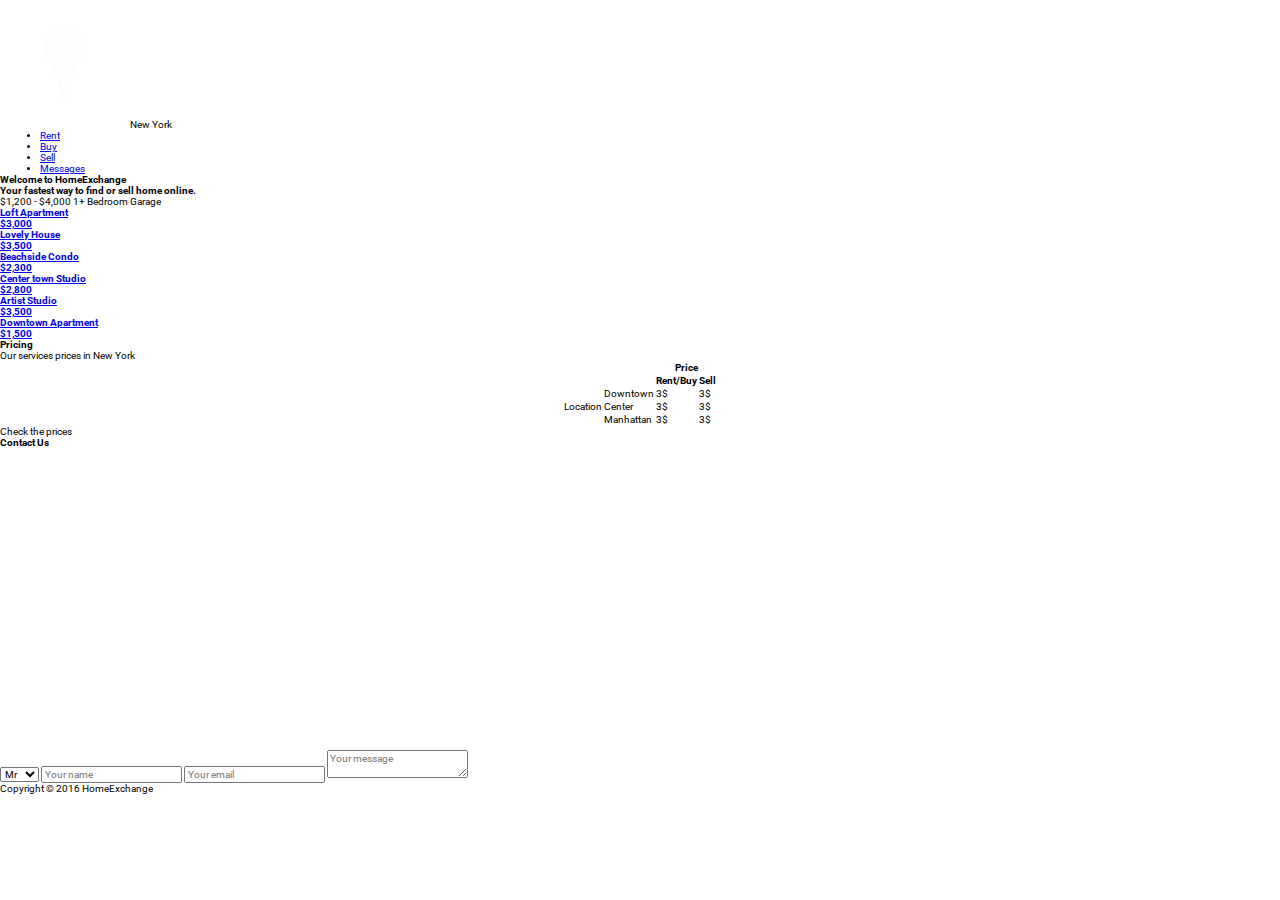
<file: index.html>
<!DOCTYPE html>
<html>
<head>
	<meta charset=utf-8>
	<title>Home Exchange</title>
	<link rel="icon" type="image/png" href="slike/house.png">
	<link rel="stylesheet" type="text/css" href="css/style.css">
	<link href='https://fonts.googleapis.com/css?family=Roboto:400,700' rel='stylesheet' type='text/css'>
</head>
<body>
	<header>
		<div class="location">
			<img src="slike/location.png">
			<span>New York</span>
		</div>
		<nav class="">
		    <ul>
		        <li><a href="#">Rent</a></li>
		     	<li><a href="#">Buy</a></li>
		     	<li><a href="#">Sell</a></li>
		     	<li><a href="#">Messages</a></li>
		    </ul>
		</nav>
	</header>
	<section class="intro">
		<h1>Welcome to HomeExchange</h1>
		<h2>Your fastest way to find or sell home online.</h2>
	</section>
	<section class="filter">
		<a class="button active">$1,200 - $4,000</a>
		<a class="button">1+ Bedroom</a>
		<a class="button">Garage</a>
	</section>
	<section class="rooms">
		<a href="#">
			<div class="column column1">
				<div class="columnInfo">
					<h1>Loft Apartment</h1>
					<h2>$3,000</h2>
				</div>
			</div>
		</a>
		<a href="#">
			<div class="column column2">
				<div class="columnInfo">
					<h1>Lovely House</h1>
					<h2>$3,500</h2>
				</div>
			</div>
		</a>
		<a href="#">
			<div class="column column3">
				<div class="columnInfo">
					<h1>Beachside Condo</h1>
					<h2>$2,300</h2>
				</div>
			</div>
		</a>
		<a href="#">
			<div class="column column4">
				<div class="columnInfo">
					<h1>Center town Studio</h1>
					<h2>$2,800</h2>
				</div>
			</div>
		</a>
		<a href="#">
			<div class="column column5">
				<div class="columnInfo">
					<h1>Artist Studio</h1>
					<h2>$3,500</h2>
				</div>
			</div>
		</a>
		<a href="#">
			<div class="column column6">
				<div class="columnInfo">
				<h1>Downtown Apartment</h1>
					<h2>$1,500</h2>
				</div>
			</div>
		</a>
	</section>
	<section class="pricing">
		<h1>Pricing</h1>
		<p>Our services prices in New York</p>
		<table class="pricingTable">
			<thead>
				<tr>
					<th colspan="2" rowspan="2"></th>
					<th class="orange" colspan="2">Price</th>
				</tr>
				<tr>
					<th class="darkCol">Rent/Buy</th>
					<th class="darkCol">Sell</th>
				</tr>
			</thead>
			<tbody>
				<tr>
					<td rowspan="3" class="vertical orange">Location</td>
					<td class="darkCol">Downtown</td>
					<td>3$</td>
					<td>3$</td>
				</tr>
				<tr>
					<td class="darkCol">Center</td>
					<td>3$</td>
					<td>3$</td>
				</tr>
				<tr>
					<td class="darkCol">Manhattan</td>
					<td>3$</td>
					<td>3$</td>
				</tr>
			</tbody>
		</table>
		<a class="button pricingButton">Check the prices</a>
	</section>
	<section class="contact">
		<h1>Contact Us</h1>
		<div class="mapHolder">
			<iframe src="https://www.google.com/maps/embed?pb=!1m18!1m12!1m3!1d3022.1422937996263!2d-73.98732504874033!3d40.758894979225374!2m3!1f0!2f0!3f0!3m2!1i1024!2i768!4f13.1!3m3!1m2!1s0x89c25855c6480299%3A0x55194ec5a1ae072e!2sTimes+Square!5e0!3m2!1sen!2srs!4v1459337666748" width="400" height="300" frameborder="0" style="border:0" allowfullscreen></iframe>
		</div>
		<form action="#" method="GET">
			<select class="contactInput">
				<option>Mr</option>
				<option>Mrs</option>
			</select>
			<input type="text" class="contactInput" placeholder="Your name"></input>
			<input type="email" class="contactInput" placeholder="Your email"></input>
			<textarea class="contactInput" placeholder="Your message"></textarea>
		</form>
	</section>
	<footer>
		Copyright &copy; 2016 <span>HomeExchange</span>
	</footer>
</body>
</html>
</file>
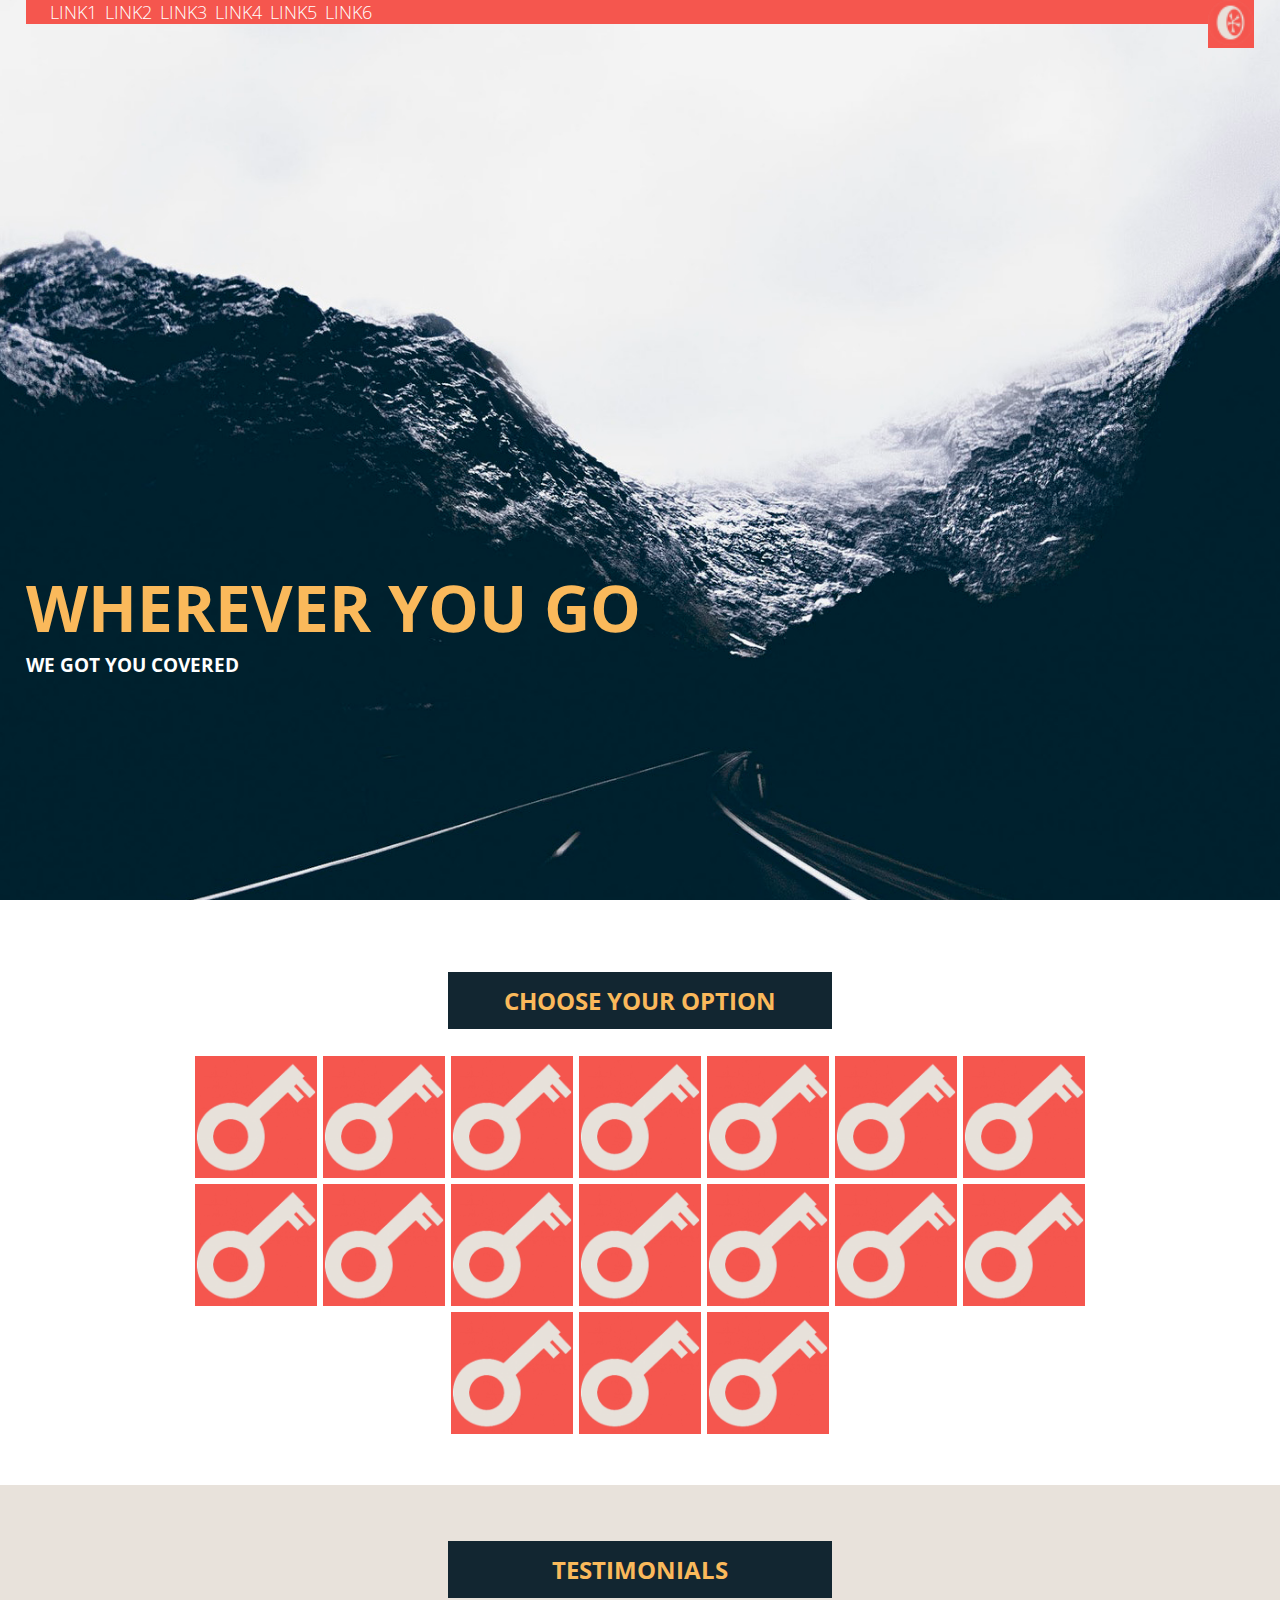
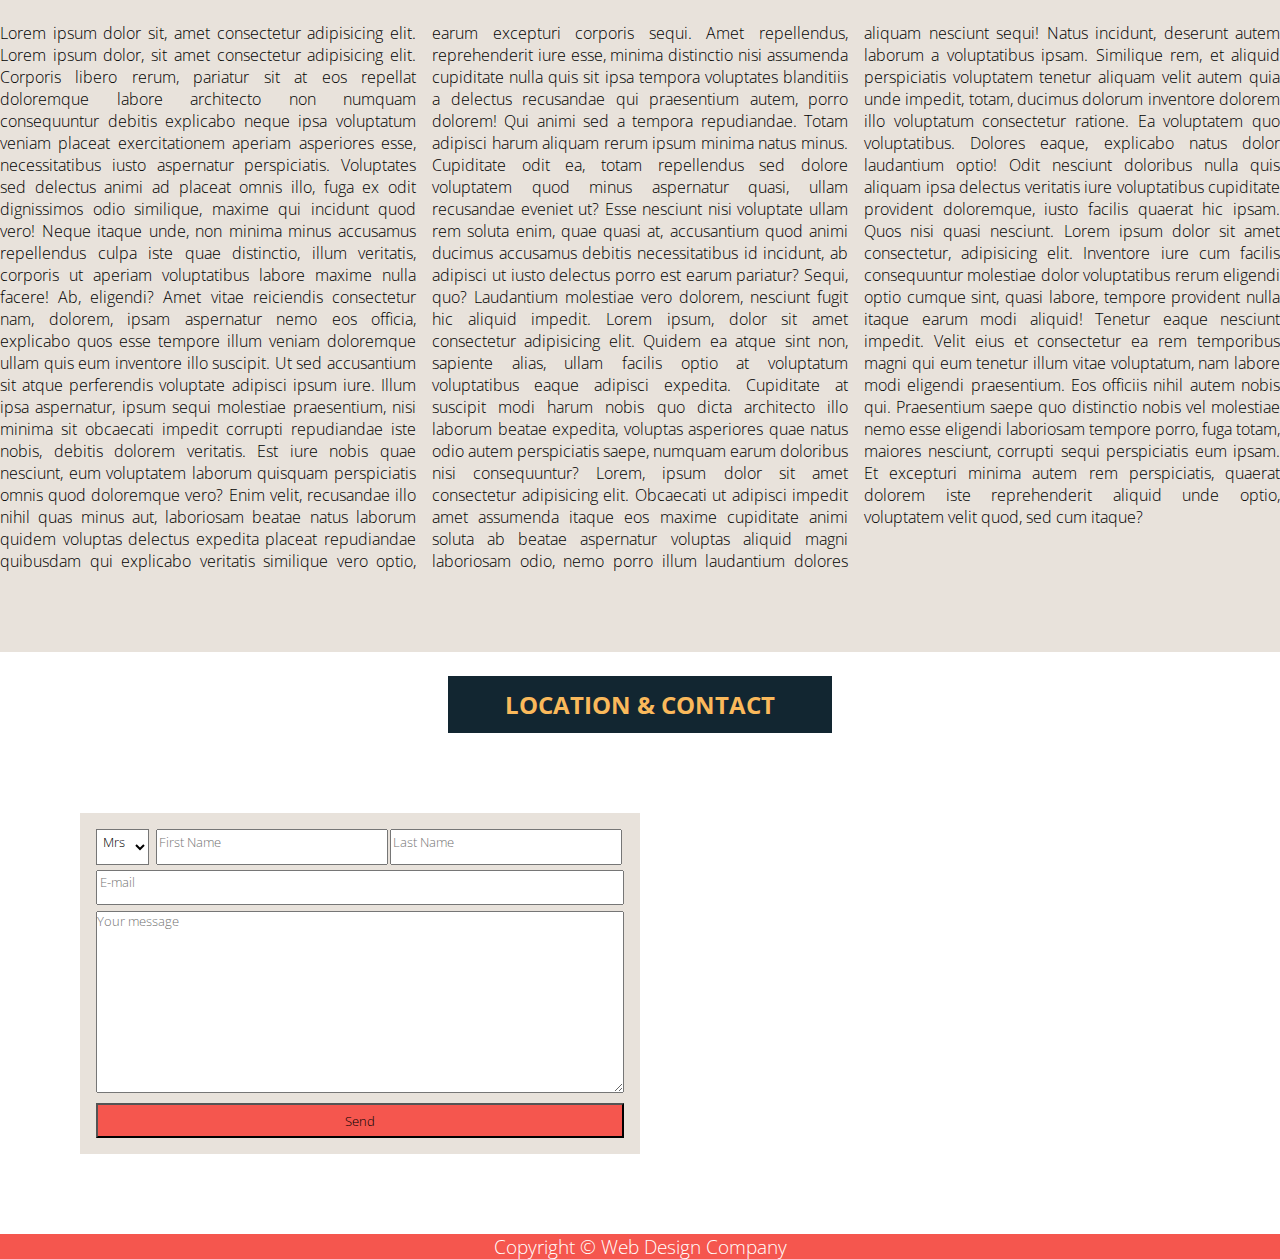
<file: css/index.html>
<!DOCTYPE html>
<html lang="en">
<head>
    <meta charset="UTF-8">
    <meta name="viewport" content="width=device-width, initial-scale=1.0">
    <meta http-equiv="X-UA-Compatible" content="ie=edge">
    <title>Test</title>
    <link href="https://fonts.googleapis.com/css?family=Open+Sans+Condensed:300" rel="stylesheet">
    <link href="https://fonts.googleapis.com/css?family=Open+Sans+Condensed:300|Staatliches" rel="stylesheet">
    <link rel="stylesheet" href="css/main.css">
</head>
<body>
   <header>
      <nav>
         <ul>
            <li>
               <a href="">LINK1</a>
               <a href="">LINK2</a>
               <a href="">LINK3</a>
               <a href="">LINK4</a>
               <a href="">LINK5</a>
               <a href="">LINK6</a>
            </li>
         </ul>
         <div class="poz">
            <img src="slike/favicon.png" alt="favicon" srcset="">
         </div>
      </nav>
   
      <div class="heading">
         <h1>Wherever you go</h1>
         <p>We got you covered</p>
      </div>
   </header>
   <section class="slike">
      <h2>Choose your option</h2>
      <button class="hidden">Click to choose</button>
      <div class="row">
         <div class="img img1">
            <div class="hovContainer">
               1
            </div>
         </div>
         <div class="img img2">
            <div class="hovContainer">
               2
            </div>
         </div>
         <div class="img img3">
            <div class="hovContainer">
               3
            </div>
         </div>
         <div class="img img4">
            <div class="hovContainer">
               4
            </div>
         </div>
         <div class="img img5">
            <div class="hovContainer">
               5
            </div>
         </div>
         <div class="img img6">
            <div class="hovContainer">
               6
            </div>
         </div>
         <div class="img img7">
            <div class="hovContainer">
               7
            </div>
         </div>
      </div>
   
      <div class="row">
         <div class="img img8">
            <div class="hovContainer">
               8
            </div>
         </div>
         <div class="img img9">
            <div class="hovContainer">
               9
            </div>
         </div>
         <div class="img img10">
            <div class="hovContainer">
               10
            </div>
         </div>
         <div class="img img11">
            <div class="hovContainer">
               11
            </div>
         </div>
         <div class="img img12">
            <div class="hovContainer">
               12
            </div>
         </div>
         <div class="img img13">
            <div class="hovContainer">
               13
            </div>
         </div>
         <div class="img img14">
            <div class="hovContainer">
               14
            </div>
         </div>
      </div>
   
      <div class="row">
         <div class="img img15">
            <div class="hovContainer">
               15
            </div>
         </div>
         <div class="img img16">
            <div class="hovContainer">
               16
            </div>
         </div>
         <div class="img img17">
            <div class="hovContainer">
               17
            </div>
         </div>
      </div>
   </section>

<section class="text">
   <h2>Testimonials</h2>
   <button class="hidden">Read more...</button>

   <p>Lorem ipsum dolor sit, amet consectetur adipisicing elit. Lorem ipsum dolor, sit amet consectetur adipisicing
      elit. Corporis libero rerum, pariatur sit at eos repellat doloremque labore architecto non numquam consequuntur
      debitis explicabo neque ipsa voluptatum veniam placeat exercitationem aperiam asperiores esse, necessitatibus
      iusto aspernatur perspiciatis. Voluptates sed delectus animi ad placeat omnis illo, fuga ex odit dignissimos odio
      similique, maxime qui incidunt quod vero! Neque itaque unde, non minima minus accusamus repellendus culpa iste
      quae distinctio, illum veritatis, corporis ut aperiam voluptatibus labore maxime nulla facere! Ab, eligendi?
      Amet vitae reiciendis consectetur nam, dolorem, ipsam aspernatur nemo eos officia,
      explicabo quos esse tempore illum veniam doloremque ullam quis eum inventore illo suscipit.
      Ut sed accusantium sit atque perferendis voluptate adipisci ipsum iure.
      Illum ipsa aspernatur, ipsum sequi molestiae praesentium, nisi minima sit obcaecati impedit corrupti repudiandae
      iste nobis, debitis dolorem veritatis. Est iure nobis quae nesciunt, eum voluptatem laborum quisquam perspiciatis
      omnis quod doloremque vero? Enim velit, recusandae illo nihil quas minus aut, laboriosam beatae natus laborum
      quidem voluptas delectus expedita placeat repudiandae quibusdam qui explicabo veritatis similique vero optio, earum
      excepturi corporis sequi. Amet repellendus, reprehenderit iure esse, minima distinctio nisi assumenda cupiditate
      nulla quis sit ipsa tempora voluptates blanditiis a delectus recusandae qui praesentium autem, porro dolorem!
      Qui animi sed a tempora repudiandae. Totam adipisci harum aliquam rerum ipsum minima natus minus. Cupiditate odit
      ea, totam repellendus sed dolore voluptatem quod minus aspernatur quasi, ullam recusandae eveniet ut?
      Esse nesciunt nisi voluptate ullam rem soluta enim, quae quasi at, accusantium quod animi ducimus accusamus
      debitis necessitatibus id incidunt, ab adipisci ut iusto delectus porro est earum pariatur? Sequi, quo?
      Laudantium molestiae vero dolorem, nesciunt fugit hic aliquid impedit.
      Lorem ipsum, dolor sit amet consectetur adipisicing elit. Quidem ea atque sint non,
      sapiente alias, ullam facilis optio at voluptatum voluptatibus eaque adipisci expedita.
      Cupiditate at suscipit modi harum nobis quo dicta architecto illo laborum beatae expedita,
      voluptas asperiores quae natus odio autem perspiciatis saepe, numquam earum doloribus nisi consequuntur?
      Lorem, ipsum dolor sit amet consectetur adipisicing elit. Obcaecati ut adipisci impedit amet assumenda itaque eos
      maxime cupiditate animi soluta ab beatae aspernatur voluptas aliquid magni laboriosam odio, nemo porro illum
      laudantium dolores aliquam nesciunt sequi! Natus incidunt, deserunt autem laborum a voluptatibus ipsam. Similique
      rem, et aliquid perspiciatis voluptatem tenetur aliquam velit autem quia unde impedit, totam, ducimus dolorum
      inventore dolorem illo voluptatum consectetur ratione. Ea voluptatem quo voluptatibus. Dolores eaque, explicabo
      natus dolor laudantium optio! Odit nesciunt doloribus nulla quis aliquam ipsa delectus veritatis iure
      voluptatibus cupiditate provident doloremque, iusto facilis quaerat hic ipsam. Quos nisi quasi nesciunt.
      Lorem ipsum dolor sit amet consectetur, adipisicing elit. Inventore iure cum facilis consequuntur molestiae dolor
      voluptatibus rerum eligendi optio cumque sint, quasi labore, tempore provident nulla itaque earum modi aliquid!
      Tenetur eaque nesciunt impedit. Velit eius et consectetur ea rem temporibus magni qui eum tenetur illum vitae
      voluptatum, nam labore modi eligendi praesentium. Eos officiis nihil autem nobis qui. Praesentium saepe quo
      distinctio nobis vel molestiae nemo esse eligendi laboriosam tempore porro, fuga totam, maiores nesciunt,
      corrupti sequi perspiciatis eum ipsam. Et excepturi minima autem rem perspiciatis, quaerat dolorem iste
      reprehenderit aliquid unde optio, voluptatem velit quod, sed cum itaque?

   </p>
</section>


<h2>location & contact </h2>
<section class="contact">

   <div class="forma">
      <form action="#">
         <select name="gender" id="gender" value="Mrs">
            <option value="Mrs" selected>Mrs</option>
            <option value="Mrs">Mr</option>
            <option value="Mrs">Mis</option>
            <option value="Mrs"></option>
         </select>
         <input type="text" name="FirstName" id="FirstName" placeholder="First Name">
         <input type="text" name="LastName" id="LastName" placeholder="Last Name">
         <input type="email" name="email" id="email" placeholder="E-mail">
         <textarea name="message" id="message" cols="30" rows="10" placeholder="Your message"></textarea>
         <button type="submit">Send</button>
         <form>
   </div>
   <div class="mapa">
      <iframe src="https://www.google.com/maps/embed?pb=!1m18!1m12!1m3!1d2483.5745339327887!2d-0.12006627827337477!3d51.50267472595014!2m3!1f0!2f0!3f0!3m2!1i1024!2i768!4f13.1!3m3!1m2!1s0x487604b900d26973%3A0x4291f3172409ea92!2z0JvQvtC90LTQvtC90YHQutC-INC-0LrQvg!5e0!3m2!1ssr!2srs!4v1547492273425"
         width="400" height="300" frameborder="0" style="border:0" allowfullscreen></iframe>
   </div>
   
</section>

<footer>
   <h3>Copyright &copy; Web Design Company</h3>
</footer>
</body>

</html>
</file>
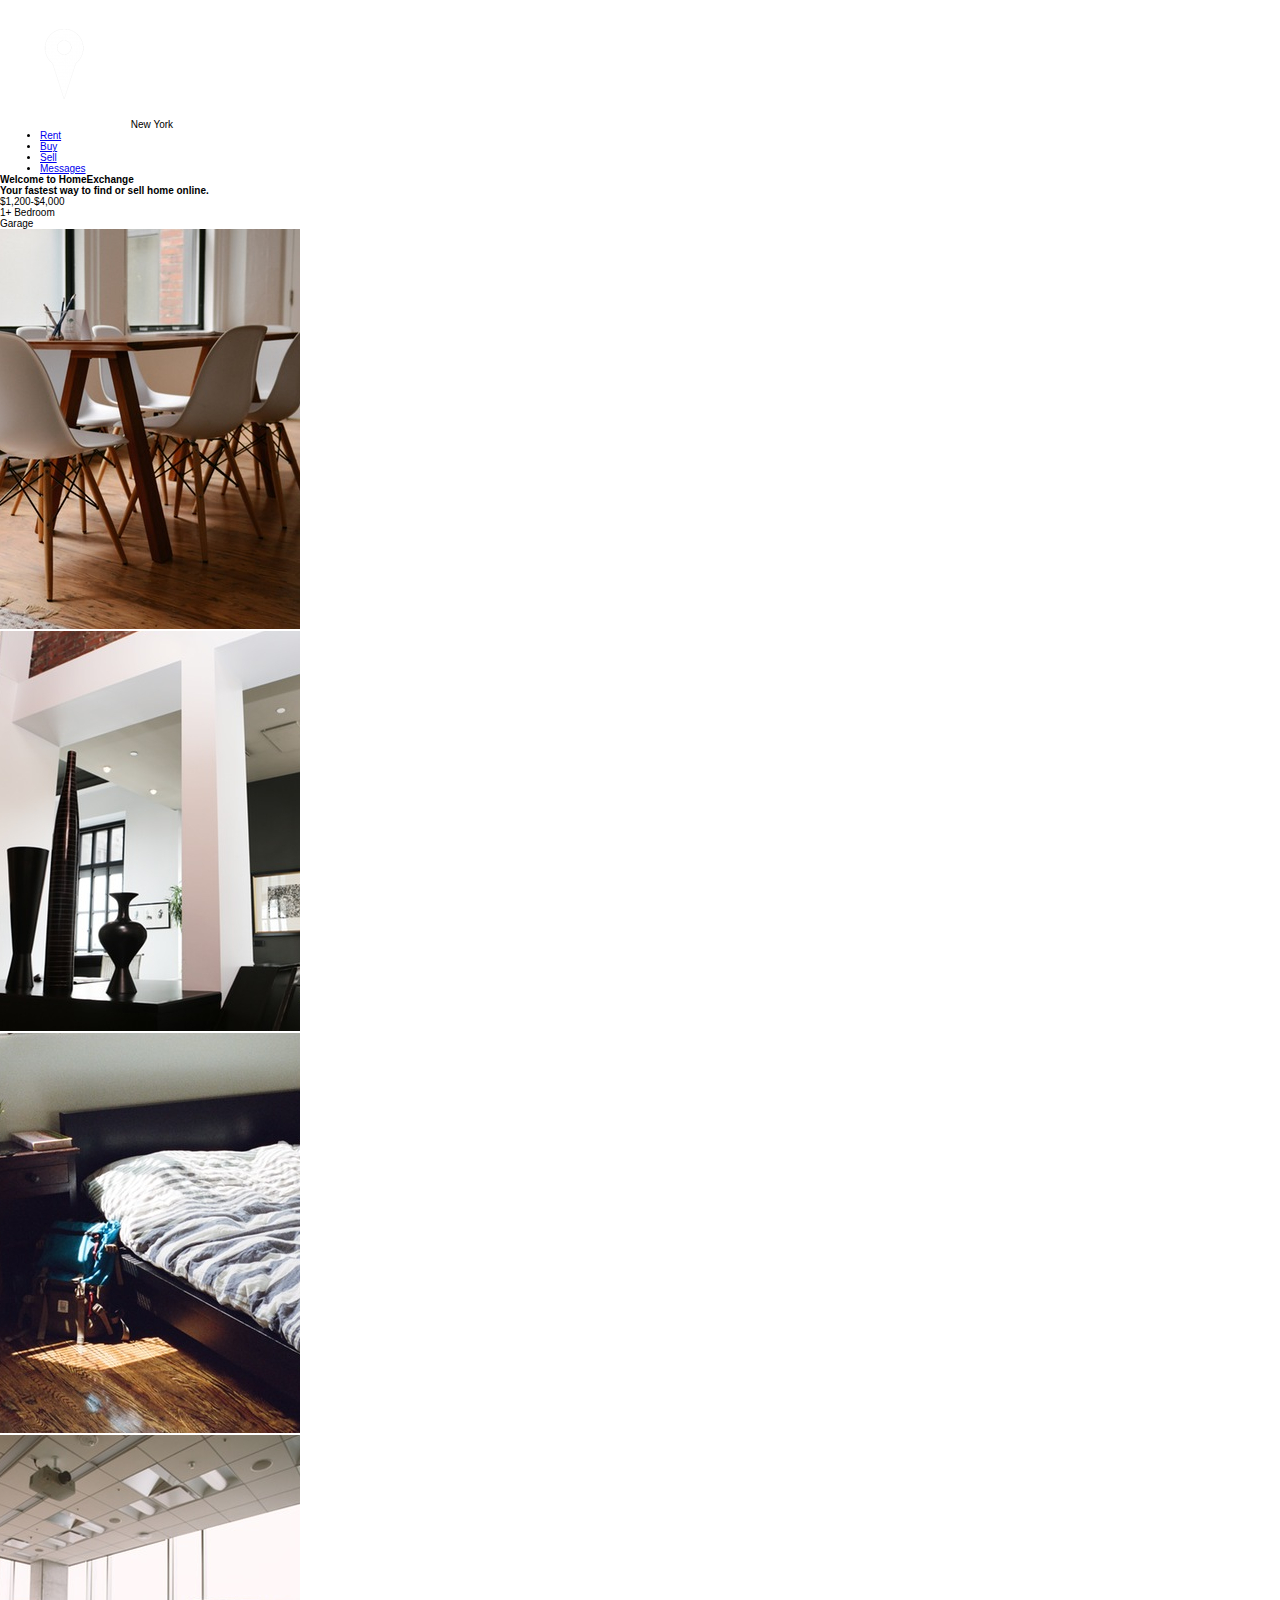
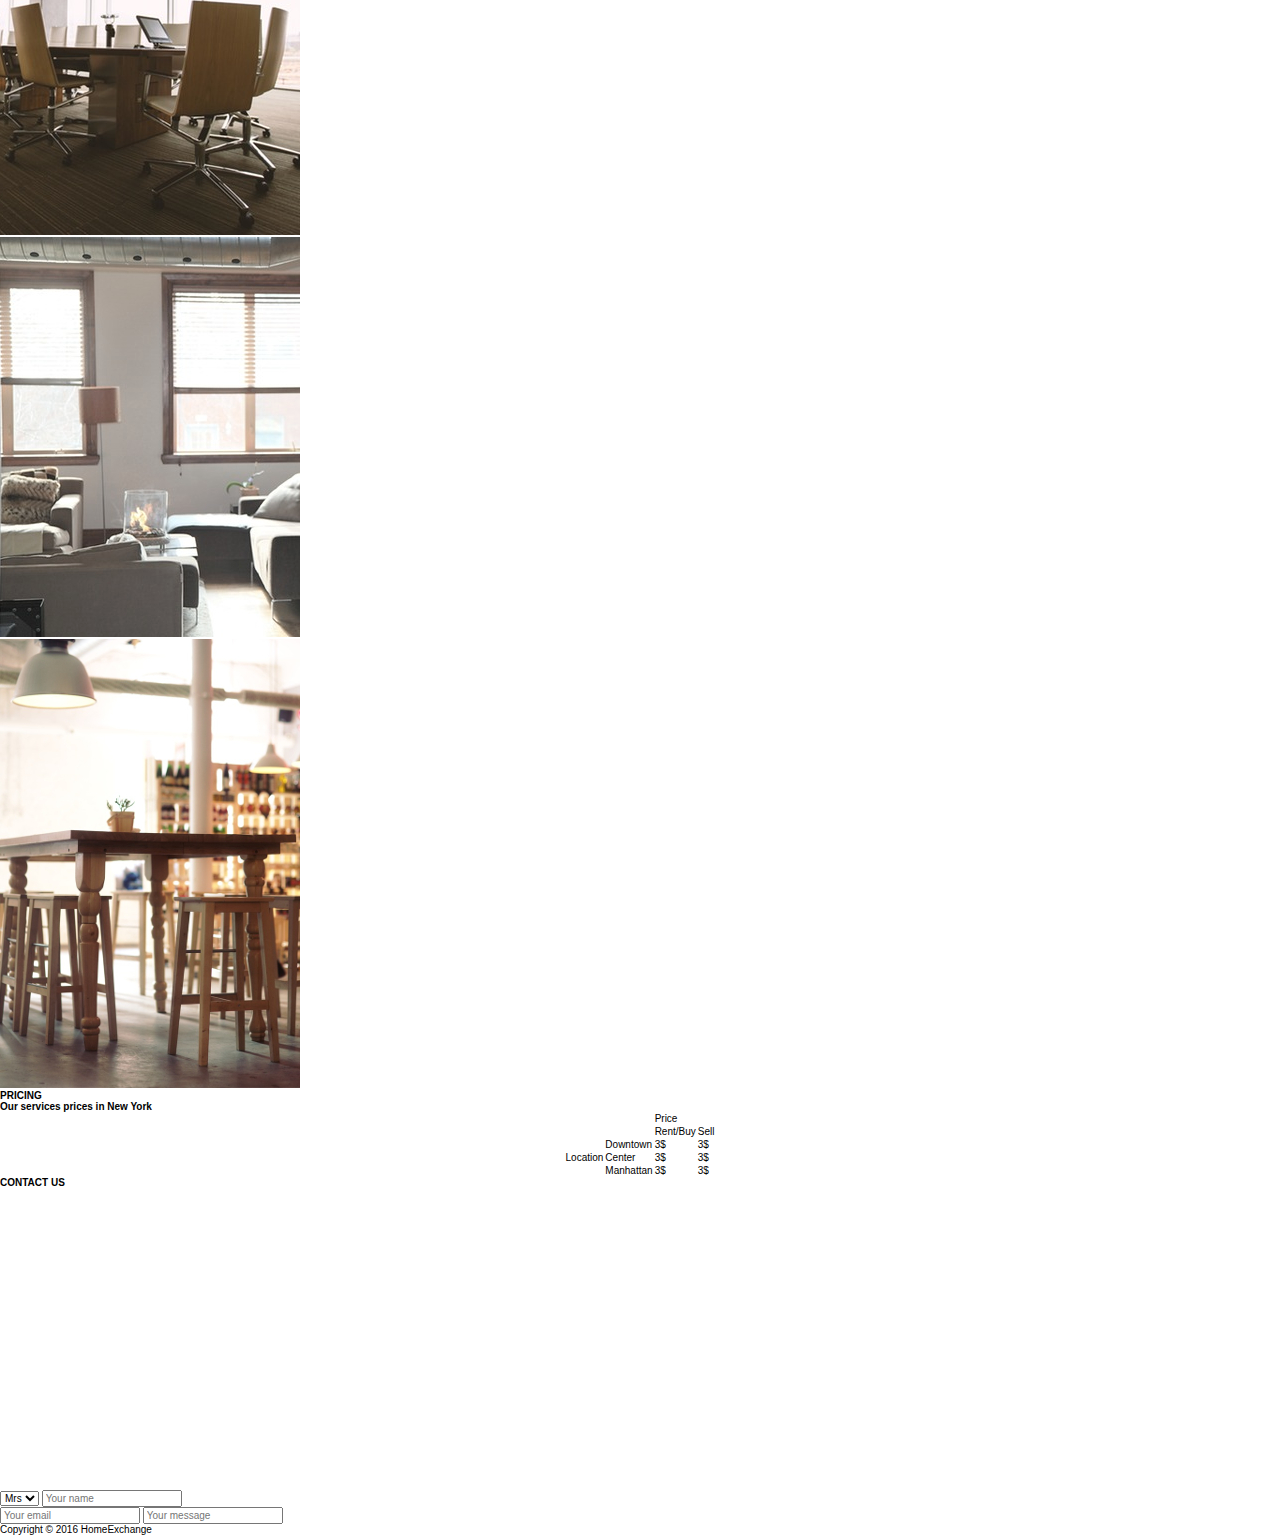
<file: HomeExchange.html>
<!DOCTYPE html>
<html>
<head>
    <meta charset="utf-8" />
    <meta http-equiv="X-UA-Compatible" content="IE=edge">
    <title>Home Exchange</title>
    <link rel="icon" type="image/png" href="slike/house.png">
    <meta name="viewport" content="width=device-width, initial-scale=1">
    <link rel="stylesheet" type="text/css" media="screen" href="css/style.css" />
    <link href='https://fonts.googleapis.com/css?family=Open+Sans:400,700&subset=latin,latin-ext' rel='stylesheet' type='text/css'>
	<link href='https://fonts.googleapis.com/css?family=Raleway:700' rel='stylesheet' type='text/css'>
</head>
<body>
    <header>
        <nav class="navigationMain">
            <div class="location">
                <img src="slike/location.png" />
                <span>New York</span>
            </div>
            <ul>
                <li><a href="#">Rent</a></li>
                <li><a href="#">Buy</a></li>
                <li><a href="#">Sell</a></li>
                <li><a href="#">Messages</a></li>
            </ul>
        </nav>
        <div class="headings">
            <h1>Welcome to HomeExchange</h1>
            <h2>Your fastest way to find or sell home online.</h2>
        </div>
    </header>
    <div class="container">
        <div class="search">
            <div id="search3">$1,200-$4,000</div>
            <div id="search2">1+ Bedroom</div>
            <div id="search1">Garage</div>
        </div>
        <div class="gallery">
            <div><img src="slike/1.jpg" /></div>
            <div><img src="slike/2.jpg" /></div>
            <div><img src="slike/3.jpg" /></div>
            <div><img src="slike/4.jpg" /></div>
            <div><img src="slike/5.jpg" /></div>
            <div><img id="img6" src="slike/6.jpg" /></div>
        </div>
        <div class="pricing">
            <h1>PRICING</h1>
            <h2>Our services prices in New York</h2>
            <div class="table1">
                <table>
                    <tr>
                        <td></td>
                        <td></td>
                        <td></td>
                        <td></td>
                        <td colspan="3" class="tOrange">Price</td>
                    </tr>
                    <tr>
                        <td></td>
                        <td></td>
                        <td></td>
                        <td></td>
                        <td colspan="2" class="tDarkBlue">Rent/Buy</td>
                        <td class="tDarkBlue">Sell</td>
                    </tr>
                    <tr>
                        <td rowspan="3" colspan="2" class="tOrange">Location</td>
                        <td colspan="2" class="tDarkBlue">Downtown</td>
                        <td colspan="2" class="border">3$</td>
                        <td class="border">3$</td>
                    </tr>
                    <tr>
                        <td colspan="2" class="tDarkBlue">Center</td>
                        <td colspan="2" class="border">3$</td>
                        <td class="border">3$</td>
                    </tr>
                    <tr>    
                        <td colspan="2" class="tDarkBlue">Manhattan</td>
                        <td colspan="2" class="border">3$</td>
                        <td class="border">3$</td>
                    </tr>
                </table>
            </div>
        </div>
        <div class="contact">
            <h1>CONTACT US</h1>
            <iframe src="https://www.google.com/maps/embed?pb=!1m18!1m12!1m3!1d2483.5979329453903!2d-0.11981304853612455!3d51.50224537953437!2m3!1f0!2f0!3f0!3m2!1i1024!2i768!4f13.1!3m3!1m2!1s0x487604c786e58ad3%3A0x109d99b6417b615f!2sEast%2C+Lambeth%2C+London+SE1%2C+UK!5e0!3m2!1sen!2srs!4v1459170512535" width="400" height="300" frameborder="0" style="border:0" allowfullscreen></iframe>
            <form>
                <select name="gender" id="gender">
                    <option value="mrs">Mrs</option>
                    <option value="mr">Mr</option>
                    <option value="ms">Ms</option>
                </select>
                <input type="text" placeholder="Your name" id="ime"/><br/>
                <input type="email" placeholder="Your email" id="email"/>
                <input type="text-area" placeholder="Your message" id="tArea"/>
            </form>
        </div>
    </div>
    <footer>
        Copyright © 2016 <span>HomeExchange</span>
    </footer>
</body>
</html>
</file>
<file: css/style.css>
* {
  margin: 0;
  pad: 0;
  box-sizing: border-box;
  font-size: 10px;
  font-family: 'Roboto', sans-serif; }

.header {
  width: 100%;
  font-size: 0; }
  .header__box {
    height: 6rem;
    background-color: #f75311; }
    .header__box-location {
      text-decoration: none;
      line-height: 6rem;
      font-size: 2.2rem;
      color: #fff;
      text-decoration: none;
      margin-left: 3rem; }
    .header__box-text {
      position: relative;
      font-weight: 400;
      line-height: 6rem;
      font-size: 2.2rem;
      color: #fff;
      text-decoration: none;
      margin-left: 3rem; }
      .header__box-text::after {
        content: "";
        width: 100%;
        position: absolute;
        left: 0;
        bottom: 2px;
        border-bottom: 1px solid #fff; }
  .header__menu {
    min-height: 6rem;
    background-color: #374249; }
    .header__menu-list {
      list-style: none;
      padding: 0; }
      .header__menu-list > * {
        color: #fff;
        font-size: 1.4rem;
        text-align: center;
        padding: 2rem; }

.naslov {
  width: 100%;
  height: 20rem;
  background-color: #000;
  position: relative; }
  .naslov__text {
    position: absolute;
    top: 35%;
    left: 50%;
    transform: translate(-50%, -50%); }
    .naslov__text-1, .naslov__text-2 {
      color: #fff;
      text-align: center; }
    .naslov__text-1 {
      padding: 0 5rem;
      font-size: 4.7rem; }
    .naslov__text-2 {
      font-size: 2rem;
      font-weight: 300; }

.filterbtns {
  width: 100%;
  height: 10rem;
  position: relative;
  text-align: center; }
  .filterbtns__row {
    position: absolute;
    top: 50%;
    left: 50%;
    transform: translate(-50%, -50%);
    height: 6rem;
    width: 95%; }
    .filterbtns__row-btn {
      display: inline;
      font-size: 1.4rem;
      color: #797979;
      border: 1px solid #797979;
      padding: 1.3rem;
      border-radius: 5rem;
      margin: 1rem;
      line-height: 6rem; }

.section__offers {
  background-color: #f3f7f9;
  min-height: 30rem;
  width: 100%; }
  .section__offers .offers {
    padding: 3rem 2.5rem; }
    .section__offers .offers__element {
      width: 100%;
      height: 28rem;
      margin-top: 3rem;
      overflow: hidden;
      position: relative; }
      .section__offers .offers__element-img {
        width: 100%; }
      .section__offers .offers__element-opac {
        width: 100%;
        height: 45%;
        background-color: rgba(243, 247, 249, 0.7);
        position: absolute;
        top: 0;
        left: 0; }
      .section__offers .offers__element-opac > * {
        font-size: 2.2rem;
        margin-top: 2rem;
        margin-left: 2rem;
        font-weight: 500; }

.section-pricing {
  width: 100%;
  height: 30rem;
  text-align: center;
  position: relative; }
  .section-pricing__naslov-1 {
    font-size: 3.5rem;
    margin-top: 3rem;
    font-weight: 800; }
  .section-pricing__naslov-2 {
    font-size: 1.6rem;
    margin-top: 7rem; }
  .section-pricing__btn {
    width: 24rem;
    height: 7rem;
    color: #797979;
    border: 1px solid #797979;
    padding: 1.5rem;
    border-radius: 4rem;
    position: absolute;
    top: 70%;
    left: 50%;
    transform: translate(-50%, -50%); }
    .section-pricing__btn-text {
      font-size: 2rem;
      line-height: 4rem; }

.section-map-form {
  background-color: #f3f7f9;
  min-height: 30rem;
  width: 100%;
  padding-bottom: 3rem; }
  .section-map-form__text {
    text-align: center;
    font-size: 3.5rem;
    padding: 5rem 0;
    font-weight: 800; }
  .section-map-form__map {
    width: 80%;
    min-height: 8rem;
    margin: 0 10%; }
    .section-map-form__map iframe {
      width: 100%;
      height: 50rem;
      display: inline-block; }
  .section-map-form__form {
    width: 95%;
    min-height: 43rem;
    background-color: #f75311;
    margin: 0 auto;
    margin-top: 3rem;
    padding-top: 1rem; }
    .section-map-form__form-input {
      display: block;
      width: 95%;
      margin: 3rem auto;
      height: 5rem;
      font-size: 2rem; }
      .section-map-form__form-input:last-child {
        height: 12rem;
        padding-bottom: 9rem; }

.footer {
  width: 100%;
  height: 5rem;
  background-color: #374249;
  color: #fff;
  text-align: center;
  line-height: 5rem; }
  .footer__paragraph {
    font-size: 1.4rem; }
    .footer__paragraph span {
      font-size: 1.4rem;
      color: #f75311; }

@media only screen and (min-width: 640px) {
  .header {
    width: 100%;
    font-size: 0; }
    .header > * {
      display: inline-block;
      vertical-align: top; }
    .header__box {
      width: 20%; }
    .header__menu {
      width: 80%; }
      .header__menu-list > * {
        display: inline-block; }

  .naslov {
    width: 100%;
    height: 85vh;
    background-image: url("../slike/intro.jpg");
    background-size: cover; }
    .naslov__text {
      position: absolute;
      top: 77%;
      left: 50%;
      transform: translate(-50%, -50%);
      width: 80%;
      background-color: rgba(0, 0, 0, 0.5); } }
.section__offers .offers {
  padding: 3rem 2.5rem;
  margin: 3rem 10rem; }
  .section__offers .offers__element {
    display: inline-block;
    width: 23rem;
    height: 28rem;
    margin-left: 3rem;
    position: relative; }
    .section__offers .offers__element:hover .offers__element-opac {
      display: block;
      width: 100%;
      height: 45%;
      background-color: rgba(243, 247, 249, 0.7);
      position: absolute;
      top: 0;
      left: 0; }
    .section__offers .offers__element-opac {
      display: none; }

.section-pricing {
  width: 100%;
  height: 30rem;
  text-align: center;
  position: relative; }
  .section-pricing__naslov-1 {
    font-size: 3.5rem;
    margin-top: 3rem;
    font-weight: 800; }
  .section-pricing__naslov-2 {
    font-size: 1.6rem;
    margin-top: 7rem; }
  .section-pricing__btn {
    display: none; }
  .section-pricing__table tr td {
    color: #fff;
    width: 8rem;
    height: 2.5rem;
    font-size: 1.3rem; }

.orangebck {
  background-color: #f75311;
  border: 1px solid #797979; }

.bluebck {
  background-color: #374249;
  border: 1px solid #797979; }

.bordbluedark {
  border: 1px solid #374249; }

table {
  border-collapse: collapse;
  margin: 0 auto; }

table td.greytext {
  border: 1px solid #797979;
  color: #797979; }

.pricbck {
  border: 1px solid #f75311; }

.section-map-form {
  background-color: #f3f7f9;
  min-height: 30rem;
  width: 100%;
  padding-bottom: 3rem; }
  .section-map-form__text {
    text-align: center;
    font-size: 3.5rem;
    padding: 5rem 0;
    font-weight: 800; }
  .section-map-form__map {
    display: inline-block;
    width: 30%;
    height: 40rem;
    margin: 0 10%;
    vertical-align: top; }
    .section-map-form__map iframe {
      width: 100%;
      height: 40rem; }
  .section-map-form__form {
    display: inline-block;
    width: 40%;
    height: 40rem;
    background-color: #f75311;
    margin: 0 auto;
    padding-top: 1rem;
    vertical-align: top; }
    .section-map-form__form-input {
      display: block;
      width: 95%;
      margin: 3rem auto;
      height: 4rem;
      font-size: 2rem; }
      .section-map-form__form-input:last-child {
        height: 12rem;
        padding-bottom: 9rem; }

.input-first {
  margin: 0;
  display: inline-block;
  width: 20%;
  margin-left: 1.3rem; }

.input-second {
  display: inline-block;
  width: 70%;
  margin-left: 2.3rem; }

/*# sourceMappingURL=style.css.map */
</file>
<file: css/css/main.css>
@import url("https://fonts.googleapis.com/css?family=Roboto");
* {
  margin: 0;
  padding: 0;
  font-family: "Open Sans Condensed", sans-serif;
  font-weight: 300;
  -webkit-box-sizing: border-box;
  box-sizing: border-box;
}

html, body {
  width: 100%;
  height: 100%;
}

h2 {
  text-transform: uppercase;
  font-weight: bold;
  text-align: center;
  color: #fab95b;
  background-color: #122631;
  margin: 1em auto;
  display: block;
  width: 30vw;
  padding: 0.5em;
}

.hidden {
  display: none;
  padding: 0.5em 4em;
  font-size: 1.2em;
  background-color: #f5564e;
  color: #fff;
}

header {
  width: 100%;
  height: 100vh;
  background: url("../slike/main_background.jpg") no-repeat center center;
  background-size: cover;
  padding: 0 2%;
  font-family: "Staatliches", cursive;
}

header nav {
  width: 100%;
  background-color: #f5564e;
  height: 1.5rem;
  display: -webkit-box;
  display: -ms-flexbox;
  display: flex;
}

header nav ul {
  width: 100%;
  list-style: none;
  text-transform: uppercase;
  height: 1.5em;
}

header nav ul li {
  display: -webkit-box;
  display: -ms-flexbox;
  display: flex;
  -webkit-box-pack: start;
      -ms-flex-pack: start;
          justify-content: flex-start;
  margin-left: 1em;
  text-align: right;
}

header nav ul li a {
  text-decoration: none;
  color: #ffffff;
  font-size: 1.1em;
  padding-left: 0.5rem;
  text-decoration: none;
  -webkit-box-pack: start;
      -ms-flex-pack: start;
          justify-content: flex-start;
}

header nav ul li a:hover {
  text-decoration: underline;
}

header nav .poz {
  width: 3em;
  height: 3em;
  background-color: #f5564e;
}

header nav .poz img {
  height: 2.8em;
  width: 2.8em;
}

header .heading {
  text-transform: uppercase;
}

header .heading h1 {
  padding-top: 60vh;
  font-size: 4em;
  color: #fab95b;
  font-weight: bold;
}

header .heading p {
  font-size: 1.2rem;
  color: #fff;
  font-weight: bold;
}

section {
  margin-top: 3em;
}

.slike {
  display: -webkit-box;
  display: -ms-flexbox;
  display: flex;
  -webkit-box-orient: vertical;
  -webkit-box-direction: normal;
      -ms-flex-direction: column;
          flex-direction: column;
}

.slike .row {
  display: -webkit-box;
  display: -ms-flexbox;
  display: flex;
  -webkit-box-pack: center;
      -ms-flex-pack: center;
          justify-content: center;
}

.slike .row .img {
  background-color: #f5564e;
  border: 3px solid #fff;
  padding: 0;
  width: 8em;
  height: 8em;
  display: -webkit-box;
  display: -ms-flexbox;
  display: flex;
  -webkit-box-pack: center;
      -ms-flex-pack: center;
          justify-content: center;
  -webkit-transition: all .4s ease-in-out;
  transition: all .4s ease-in-out;
}

.slike .row .img .hovContainer {
  visibility: hidden;
  font-size: 5.7em;
  color: #fff;
  -ms-flex-item-align: center;
      -ms-grid-row-align: center;
      align-self: center;
}

.slike .row .img:hover {
  width: 16em;
  cursor: pointer;
  -webkit-box-pack: end;
      -ms-flex-pack: end;
          justify-content: flex-end;
}

.slike .row .img:hover > .hovContainer {
  width: 14em;
  text-align: center;
  border-left: 0.5em solid #122631;
  background-color: #f5564e;
  visibility: visible;
}

.slike .row .img1 {
  background-image: url("../slike/key.png");
  background-size: cover;
}

.slike .row .img2 {
  background-image: url("../slike/key.png");
  background-size: cover;
}

.slike .row .img3 {
  background-image: url("../slike/key.png");
  background-size: cover;
}

.slike .row .img4 {
  background-image: url("../slike/key.png");
  background-size: cover;
}

.slike .row .img5 {
  background-image: url("../slike/key.png");
  background-size: cover;
}

.slike .row .img6 {
  background-image: url("../slike/key.png");
  background-size: cover;
}

.slike .row .img7 {
  background-image: url("../slike/key.png");
  background-size: cover;
}

.slike .row .img8 {
  background-image: url("../slike/key.png");
  background-size: cover;
}

.slike .row .img9 {
  background-image: url("../slike/key.png");
  background-size: cover;
}

.slike .row .img10 {
  background-image: url("../slike/key.png");
  background-size: cover;
}

.slike .row .img11 {
  background-image: url("../slike/key.png");
  background-size: cover;
}

.slike .row .img12 {
  background-image: url("../slike/key.png");
  background-size: cover;
}

.slike .row .img13 {
  background-image: url("../slike/key.png");
  background-size: cover;
}

.slike .row .img14 {
  background-image: url("../slike/key.png");
  background-size: cover;
}

.slike .row .img15 {
  background-image: url("../slike/key.png");
  background-size: cover;
}

.slike .row .img16 {
  background-image: url("../slike/key.png");
  background-size: cover;
}

.slike .row .img17 {
  background-image: url("../slike/key.png");
  background-size: cover;
}

.text {
  padding: 2em 0;
  background-color: #e8e2db;
}

.text p {
  -webkit-column-count: 3;
          column-count: 3;
  -webkit-column-gap: 1em;
          column-gap: 1em;
  text-align: justify;
  margin-bottom: 3em;
}

.contact {
  margin: 5em 0;
  display: -webkit-box;
  display: -ms-flexbox;
  display: flex;
  -ms-flex-pack: distribute;
      justify-content: space-around;
}

.contact .forma {
  background-color: #e8e2db;
  /*   width: 30%; */
  width: 35em;
  padding: 1rem;
}

.contact .forma select, .contact .forma input {
  padding: 0.1rem;
  float: left;
  padding-bottom: 0.75rem;
}

.contact .forma select {
  margin-right: 1%;
  background-color: #fff;
  width: 10%;
}

.contact .forma input[name="FirstName"],
.contact .forma input[name="LastName"] {
  margin-bottom: 1%;
  margin-left: 0.1rem;
  width: 44%;
}

.contact .forma input[name="email"], .contact .forma textarea {
  width: 100%;
  margin-bottom: 1%;
}

.contact .forma button {
  padding: 0.5em 0;
  width: 100%;
  background-color: #f5564e;
}

footer {
  background-color: #f5564e;
  color: #fff;
  text-align: center;
}

@media only screen and (max-width: 56.25em) {
  h2 {
    width: 70vw;
  }
  header {
    padding: 0;
    text-align: center;
  }
  header .heading {
    padding: 0;
    /*   @include abs; */
  }
  .slike .row .img {
    width: 6em;
    height: 6em;
  }
  .slike .row .img .hovContainer {
    font-size: 4em;
  }
  .slike .row .img:hover {
    width: 12em;
  }
  .slike .row .img:hover > .hovContainer {
    width: 10.5em;
    border-left: .375em solid #000;
  }
  .text .hidden {
    display: block;
    margin: 0.5em auto;
  }
  .text p {
    display: none;
  }
  .contact {
    display: -webkit-box;
    display: -ms-flexbox;
    display: flex;
    -webkit-box-orient: vertical;
    -webkit-box-direction: normal;
        -ms-flex-direction: column;
            flex-direction: column;
    -webkit-box-align: center;
        -ms-flex-align: center;
            align-items: center;
  }
  .contact .mapa {
    -webkit-box-ordinal-group: 0;
        -ms-flex-order: -1;
            order: -1;
    margin-bottom: 2em;
  }
}

@media only screen and (max-width: 37.5em) {
  header {
    background: #122631;
    height: 80vw;
  }
  header nav {
    height: 30vw;
  }
  header ul {
    width: 100%;
  }
  header ul li {
    width: 100%;
    padding: .5em;
    display: -webkit-box;
    display: -ms-flexbox;
    display: flex;
    -webkit-box-orient: vertical;
    -webkit-box-direction: normal;
        -ms-flex-direction: column;
            flex-direction: column;
  }
  header ul li a {
    width: 100%;
    text-align: center;
  }
  .poz {
    display: none;
  }
  .heading h1 {
    margin-top: -50vh;
    padding-top: 0;
    text-align: center;
    color: #fff;
  }
  .slike .hidden {
    display: inline-block;
  }
  .slike .row .img {
    display: none;
  }
}
/*# sourceMappingURL=main.css.map */
</file>
